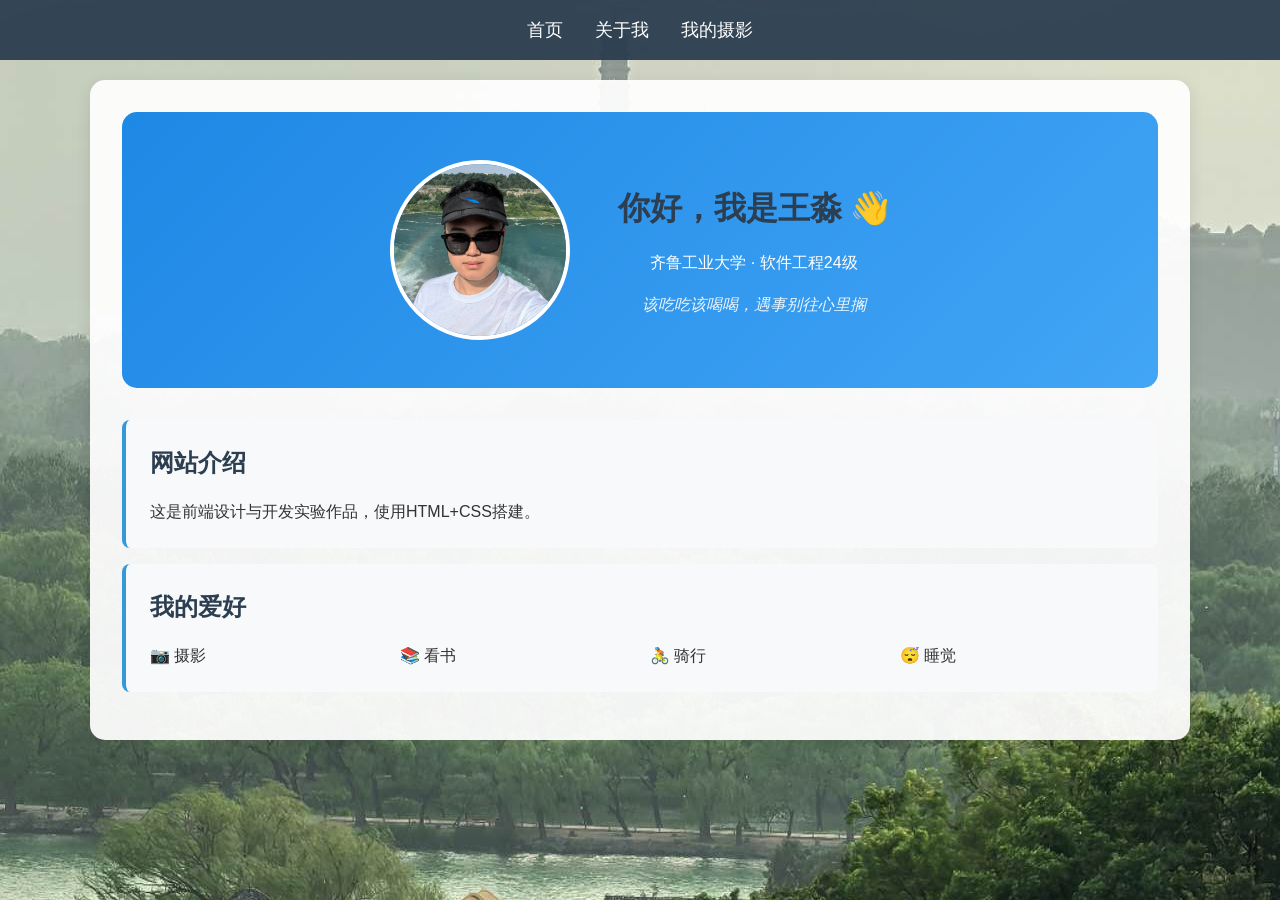
<file: index.html>
<!DOCTYPE html>
<html lang="zh-CN">
<head>
    <meta charset="UTF-8">
    <meta name="viewport" content="width=device-width, initial-scale=1.0">
    <title>王淼的个人主页</title>
    <link rel="stylesheet" href="style.css">
    <style>
        .hero {
            display: flex;
            align-items: center;
            justify-content: center;
            gap: 3rem;
            padding: 3rem 1rem;
            background: linear-gradient(135deg, #1e88e5, #42a5f5);
            color: white;
            border-radius: 15px;
            margin-bottom: 2rem;
            flex-wrap: wrap;
        }
        .avatar {
            width: 180px;
            height: 180px;
            border-radius: 50%;
            border: 4px solid white;
            object-fit: cover;
        }
        .hero-text {
            text-align: center;
        }
        .motto {
            font-style: italic;
            margin-top: 1rem;
            opacity: 0.9;
        }
    </style>
</head>
<body>
    <nav>
        <ul>
            <li><a href="index.html">首页</a></li>
            <li><a href="about.html">关于我</a></li>
            <li><a href="photos.html">我的摄影</a></li>
        </ul>
    </nav>

    <div class="container">
        <div class="hero">
            <img src="images/avatar.jpg" alt="头像" class="avatar">
            <div class="hero-text">
                <h1>你好，我是王淼 👋</h1>
                <p>齐鲁工业大学 · 软件工程24级</p>
                <p class="motto">该吃吃该喝喝，遇事别往心里搁</p>
            </div>
        </div>

        <div class="card">
            <h2>网站介绍</h2>
            <p>这是前端设计与开发实验作品，使用HTML+CSS搭建。</p>
        </div>

        <div class="card">
            <h2>我的爱好</h2>
            <ul class="hobby-list">
                <li>📷 摄影</li>
                <li>📚 看书</li>
                <li>🚴 骑行</li>
                <li>😴 睡觉</li>
            </ul>
        </div>
    </div>
</body>
</html>
</file>
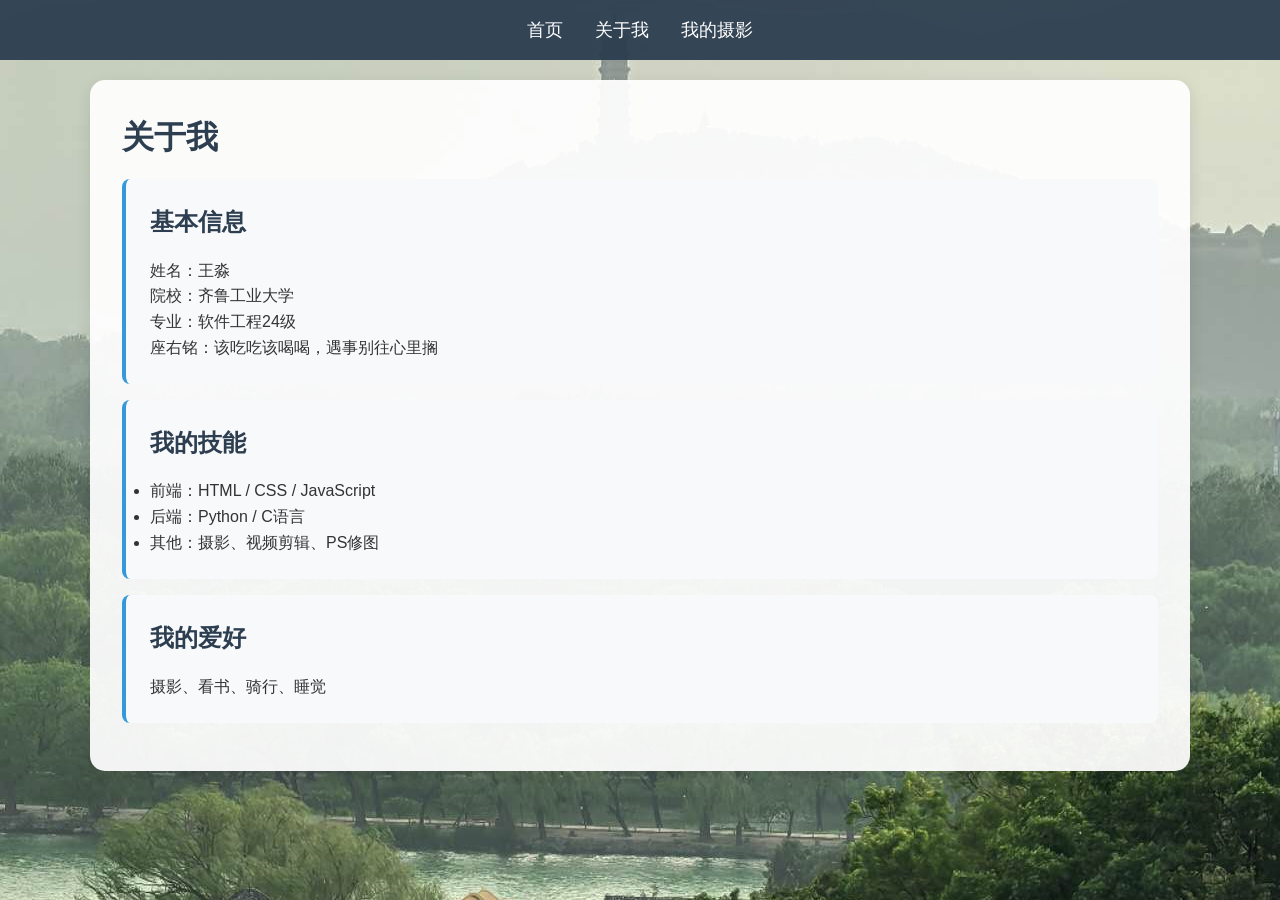
<file: about.html>
<!DOCTYPE html>
<html lang="zh-CN">
<head>
    <meta charset="UTF-8">
    <meta name="viewport" content="width=device-width, initial-scale=1.0">
    <title>关于我 - 王淼的个人主页</title>
    <link rel="stylesheet" href="style.css">
</head>
<body>
    <nav>
        <ul>
            <li><a href="index.html">首页</a></li>
            <li><a href="about.html">关于我</a></li>
            <li><a href="photos.html">我的摄影</a></li>
        </ul>
    </nav>

    <div class="container">
        <h1>关于我</h1>
        <div class="card">
            <h2>基本信息</h2>
            <p>姓名：王淼</p>
            <p>院校：齐鲁工业大学</p>
            <p>专业：软件工程24级</p>
            <p>座右铭：该吃吃该喝喝，遇事别往心里搁</p>
        </div>

        <div class="card">
            <h2>我的技能</h2>
            <ul>
                <li>前端：HTML / CSS / JavaScript</li>
                <li>后端：Python / C语言</li>
                <li>其他：摄影、视频剪辑、PS修图</li>
            </ul>
        </div>

        <div class="card">
            <h2>我的爱好</h2>
            <p>摄影、看书、骑行、睡觉</p>
        </div>
    </div>
</body>
</html>
</file>
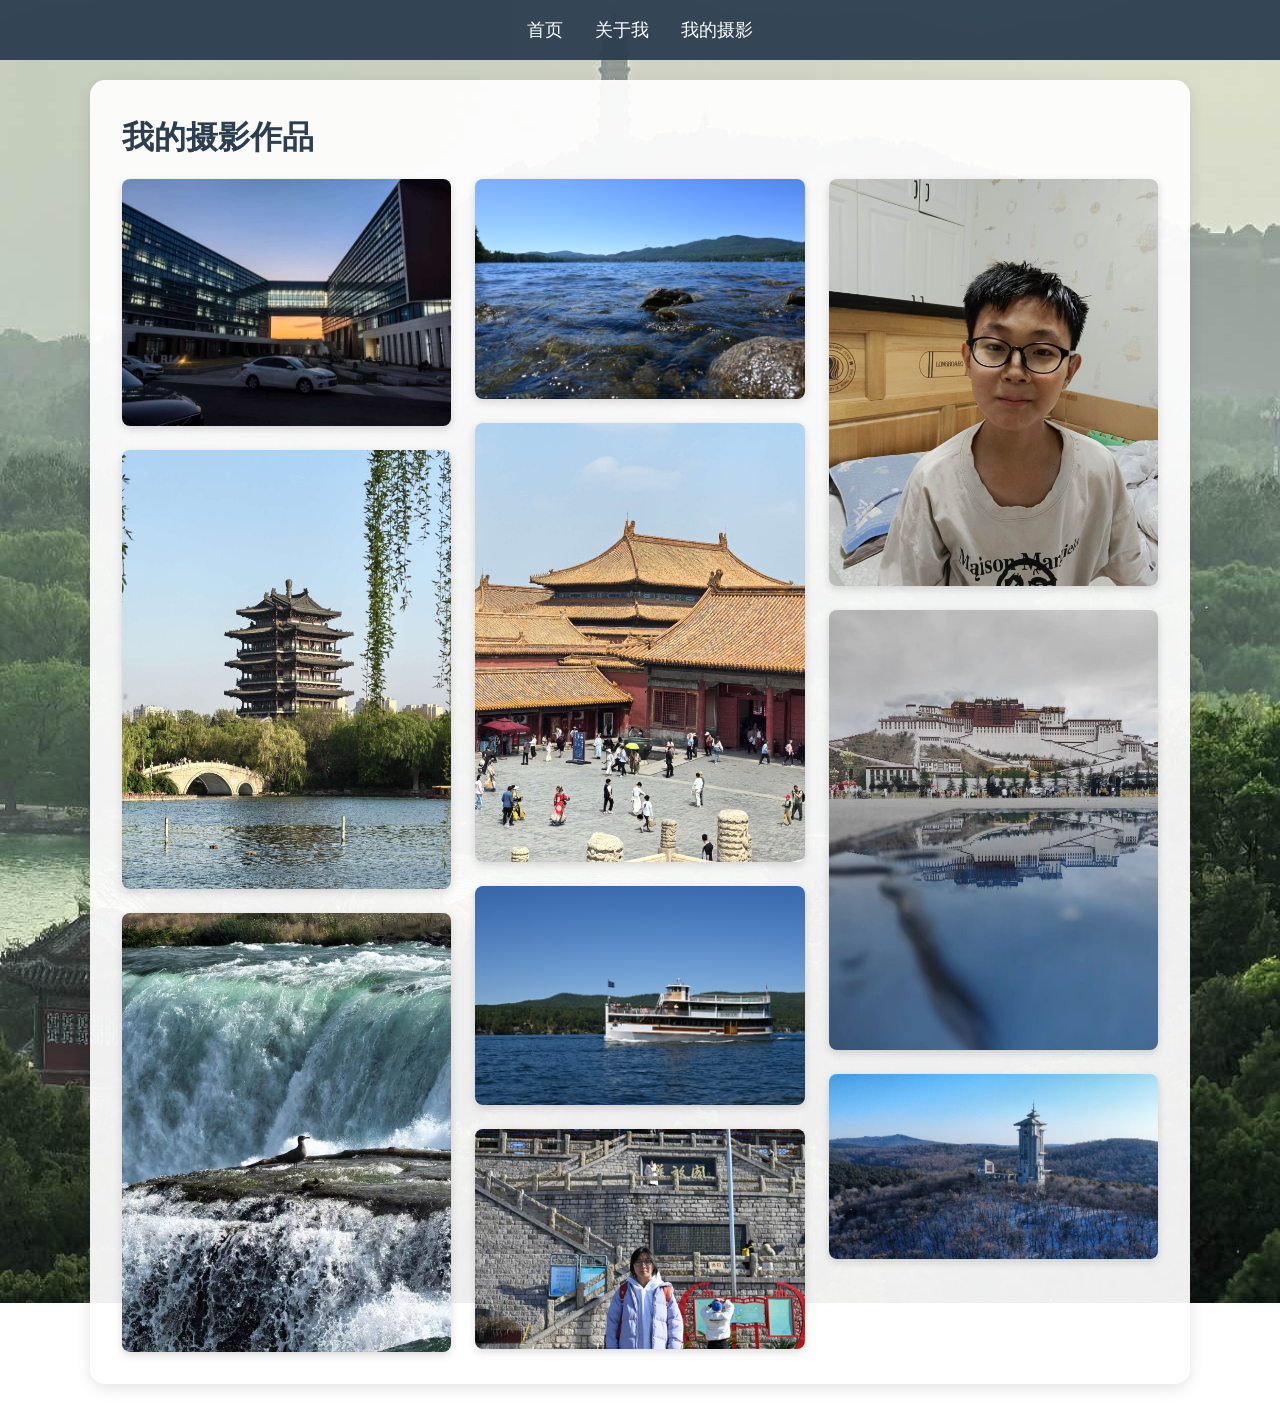
<file: photos.html>
<!DOCTYPE html>
<html lang="zh-CN">
<head>
    <meta charset="UTF-8">
    <meta name="viewport" content="width=device-width, initial-scale=1.0">
    <title>我的摄影 - 王淼的个人主页</title>
    <link rel="stylesheet" href="style.css">
</head>
<body>
    <nav>
        <ul>
            <li><a href="index.html">首页</a></li>
            <li><a href="about.html">关于我</a></li>
            <li><a href="photos.html">我的摄影</a></li>
        </ul>
    </nav>

    <div class="container">
        <h1>我的摄影作品</h1>
        <div class="photo-grid">
            <img src="images/photo1.jpg" alt="摄影作品1">
            <img src="images/photo2.jpg" alt="摄影作品2">
            <img src="images/IMG_0438.JPG" alt="摄影作品3">
            <img src="images/photo4.jpg" alt="摄影作品4">
            <img src="images/photo5.jpg" alt="摄影作品5">
            <img src="images/photo6.jpg" alt="摄影作品6">
            <img src="images/微信图片_20260424211252_44358_12.jpg" alt="我的女朋友NJJ">
            <img src="images/4a5647f152a585e889e9f896b5e7f39e.jpg" alt="摄影作品7">
            <img src="images/171.jpg" alt="摄影作品8">
            <img src="images/172.jpg" alt="摄影作品9">
        </div>
    </div>
</body>
</html>
</file>
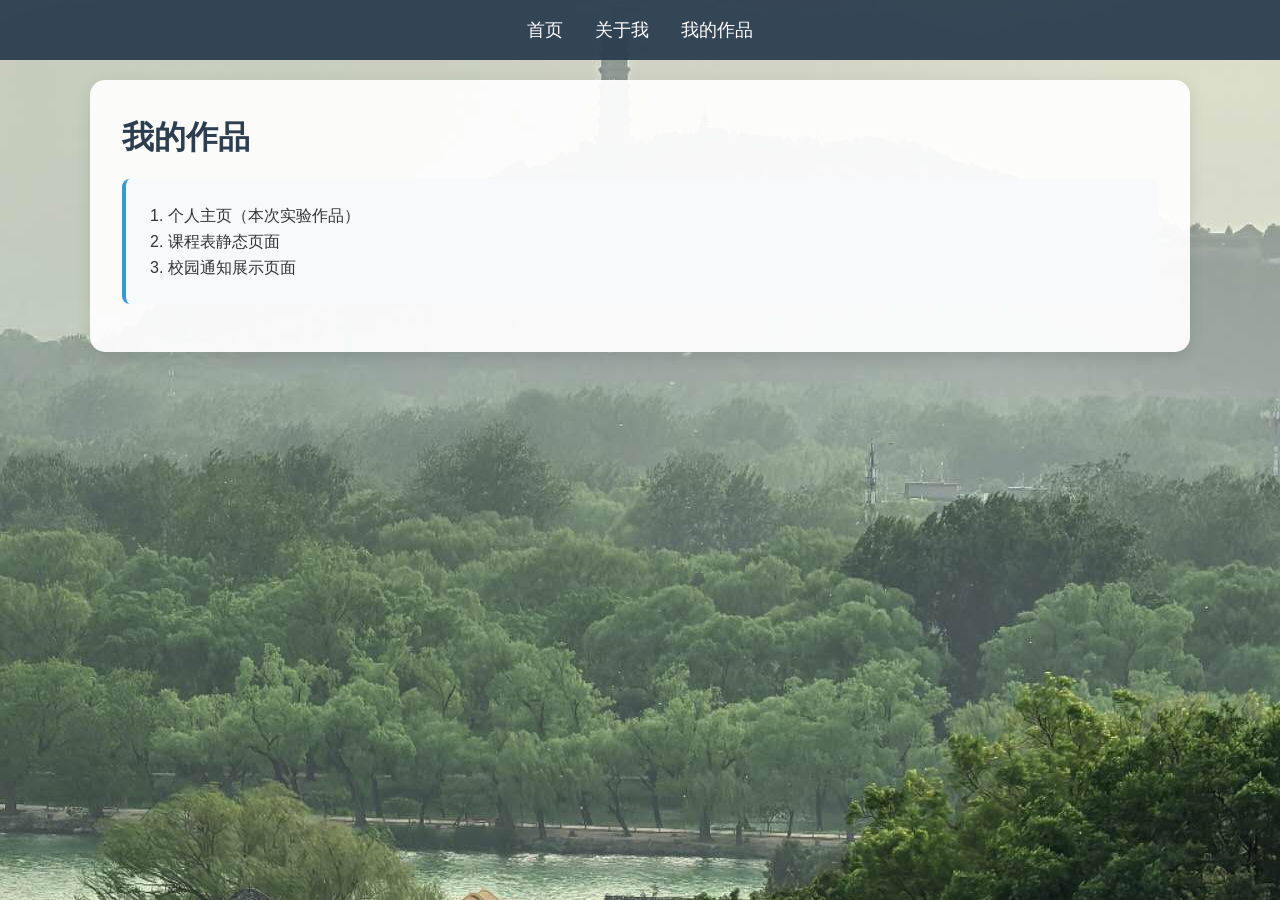
<file: work.html>
<!DOCTYPE html>
<html lang="zh-CN">
<head>
    <meta charset="UTF-8">
    <meta name="viewport" content="width=device-width, initial-scale=1.0">
    <title>我的作品 - 王淼的个人主页</title>
    <link rel="stylesheet" href="style.css">
</head>
<body>
    <nav>
        <ul>
            <li><a href="index.html">首页</a></li>
            <li><a href="about.html">关于我</a></li>
            <li><a href="work.html">我的作品</a></li>
        </ul>
    </nav>

    <div class="container">
        <h1>我的作品</h1>
        <div class="card">
            <p>1. 个人主页（本次实验作品）</p>
            <p>2. 课程表静态页面</p>
            <p>3. 校园通知展示页面</p>
        </div>
    </div>
</body>
</html>
</file>
<file: style.css>
/* 全局重置 */
* {
  margin: 0;
  padding: 0;
  box-sizing: border-box;
  font-family: "Microsoft YaHei", Arial, sans-serif;
}

/* 页面主体 */
body {
  background-color: #f5f7fa;
  color: #333;
  line-height: 1.6;
  background: url('images/bg.jpg') no-repeat fixed center/cover;
}

/* 导航栏 */
nav {
  background: rgba(44, 62, 80, 0.95);
  padding: 1rem;
  position: sticky;
  top: 0;
  z-index: 999;
}
nav ul {
  display: flex;
  list-style: none;
  gap: 2rem;
  justify-content: center;
}
nav a {
  color: white;
  text-decoration: none;
  font-size: 1.1rem;
  transition: color 0.3s;
}
nav a:hover {
  color: #3498db;
}

/* 容器居中 */
.container {
  width: 90%;
  max-width: 1100px;
  margin: 20px auto;
  padding: 2rem;
  background: rgba(255, 255, 255, 0.93);
  border-radius: 15px;
  box-shadow: 0 5px 15px rgba(0,0,0,0.1);
  overflow: hidden;
}

/* 标题 */
h1, h2 {
  color: #2c3e50;
  margin-bottom: 1rem;
}

/* 卡片布局 */
.card {
  padding: 1.5rem;
  margin: 1rem 0;
  border-left: 4px solid #3498db;
  background: #f8f9fa;
  border-radius: 8px;
}

/* 爱好列表 */
.hobby-list {
  list-style: none;
  display: grid;
  grid-template-columns: repeat(auto-fit, minmax(200px, 1fr));
  gap: 1rem;
}

/* 瀑布流摄影网格（核心：保留原始尺寸，不裁剪） */
.photo-grid {
  column-count: 3; /* 桌面端3列 */
  column-gap: 1.5rem;
  margin-top: 1rem;
}
.photo-grid img {
  width: 100%;
  height: auto; /* 高度随图片自然变化，不固定 */
  display: block;
  margin-bottom: 1.5rem;
  border-radius: 8px;
  box-shadow: 0 3px 8px rgba(0,0,0,0.15);
  transition: transform 0.3s ease;
  break-inside: avoid; /* 防止图片被列分割 */
}
.photo-grid img:hover {
  transform: scale(1.03);
}

/* 响应式适配 */
@media (max-width: 900px) {
  .photo-grid {
    column-count: 2; /* 平板端2列 */
  }
}
@media (max-width: 600px) {
  nav ul {
    flex-direction: column;
    text-align: center;
    gap: 0.8rem;
  }
  .container {
    padding: 1rem;
  }
  .photo-grid {
    column-count: 1; /* 手机端单列 */
  }
}
</file>
